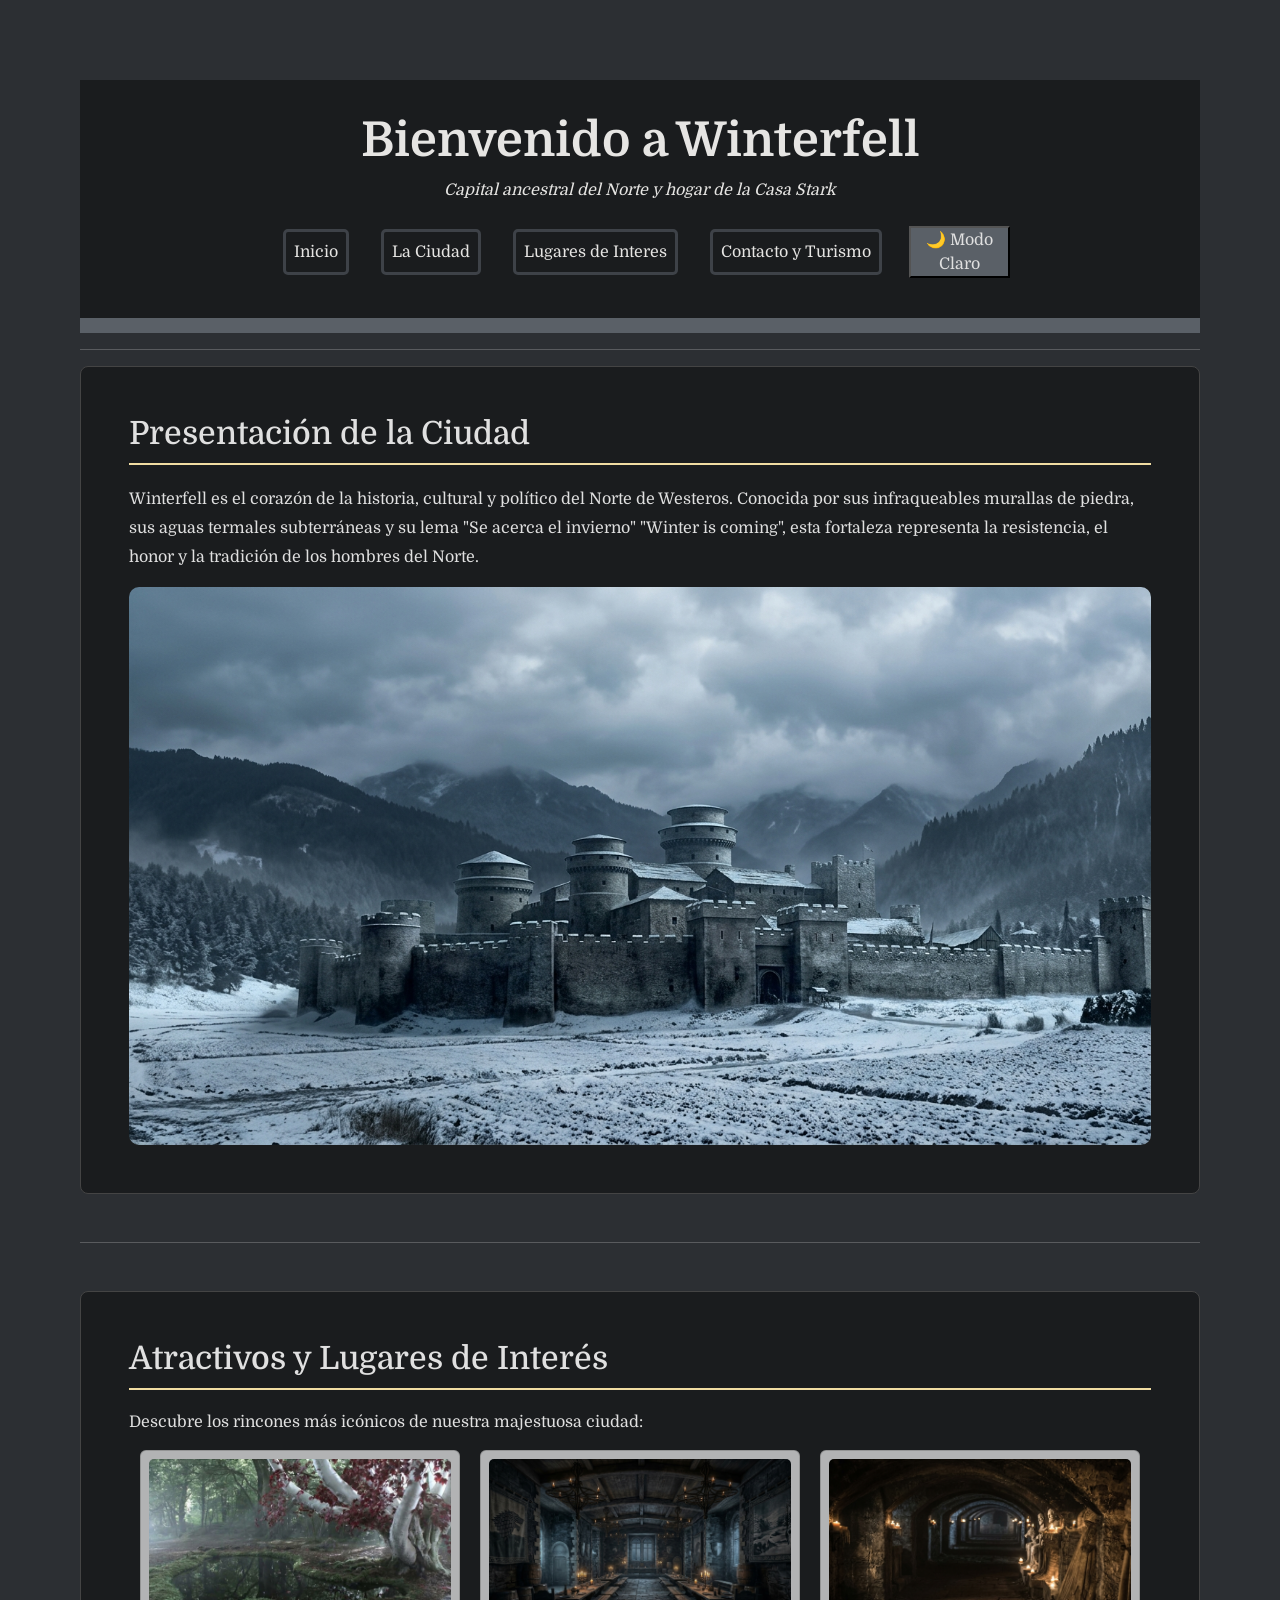
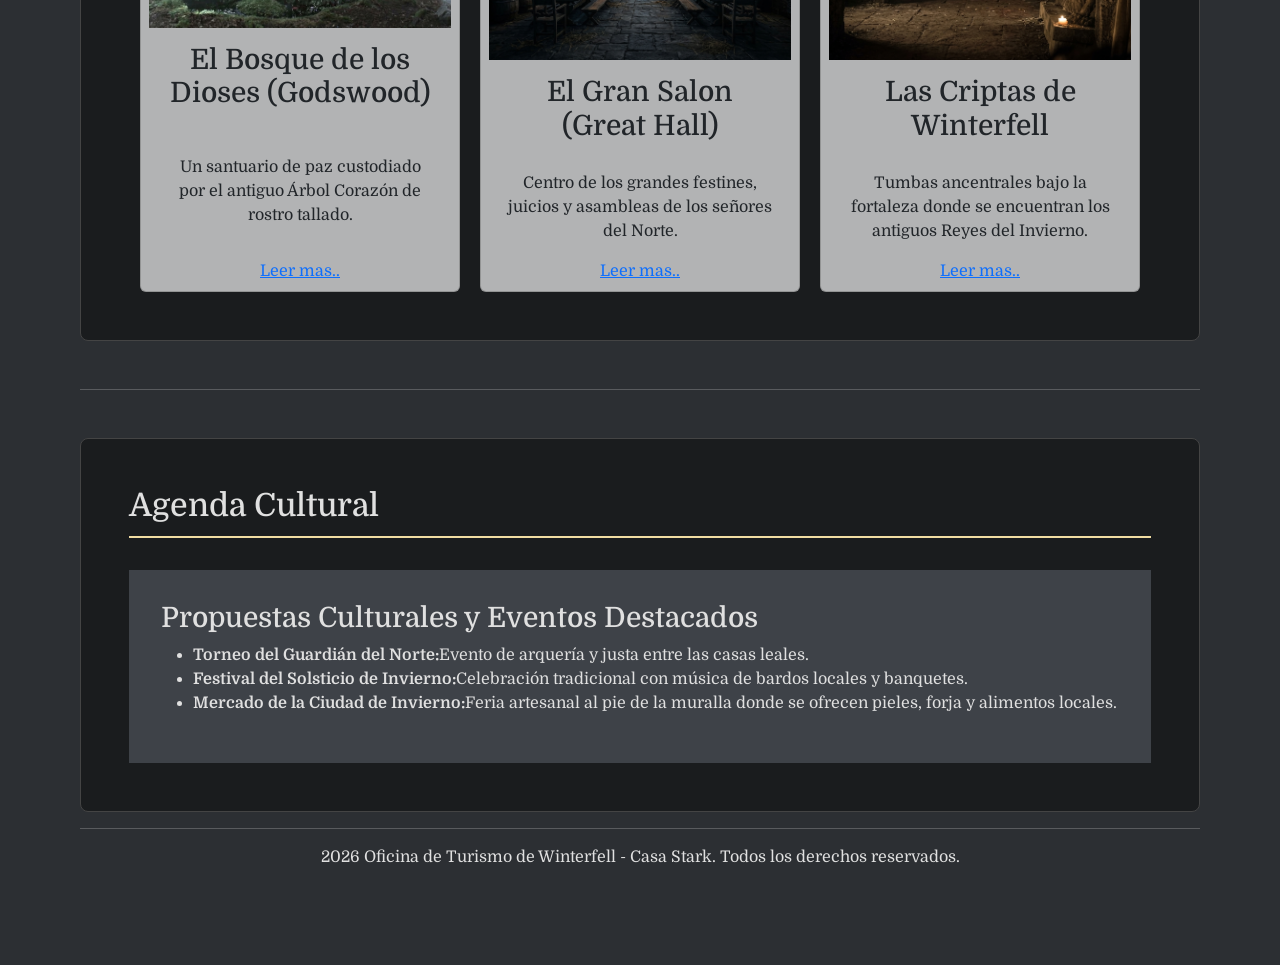
<file: index.html>
<!doctype html>
<html lang="es">
  <head>
    <meta charset="UTF-8" />
    <meta name="viewport" content="width=device-width, initial-scale=1.0" />
    <title>Ciudad de Winterfell</title>

    <link rel="preconnect" href="https://fonts.googleapis.com" />
    <link rel="preconnect" href="https://fonts.gstatic.com" crossorigin />
    <link
      href="https://fonts.googleapis.com/css2?family=Domine:wght@400..700&display=swap"
      rel="stylesheet"
    />
    <link
      href="https://cdn.jsdelivr.net/npm/bootstrap@5.3.8/dist/css/bootstrap.min.css"
      rel="stylesheet"
      integrity="sha384-sRIl4kxILFvY47J16cr9ZwB07vP4J8+LH7qKQnuqkuIAvNWLzeN8tE5YBujZqJLB"
      crossorigin="anonymous"
    />

    <link rel="stylesheet" href="css/estilos.css" />
  </head>

  <body>
    <header>
      <h1>Bienvenido a Winterfell</h1>
      <p>Capital ancestral del Norte y hogar de la Casa Stark</p>

      <nav class="navbar navbar-expand bg-1">
        <div class="container-fluid">
          <div class="nav-overflow" data-bs-toggle="nav-overflow">
            <ul class="nav navbar-nav">
              <li class="nav-item">
                <a class="nav-link" aria-current="page" href="./index.html"
                  >Inicio</a
                >
              </li>
              <li class="nav-item">
                <a class="nav-link" href="./ciudad.html">La Ciudad</a>
              </li>
              <li class="nav-item">
                <a class="nav-link" href="./lugares.html">Lugares de Interes</a>
              </li>
              <li class="nav-item">
                <a class="nav-link" href="./contacto.html"
                  >Contacto y Turismo</a
                >
              </li>
            </ul>
          </div>
        </div>
        <button id="btn-modo">🌙 Modo Claro</button>
      </nav>
    </header>

    <hr />

    <main>
      <section id="Presentación">
        <h2>Presentación de la Ciudad</h2>
        <p>
          Winterfell es el corazón de la historia, cultural y político del Norte
          de Westeros. Conocida por sus infraqueables murallas de piedra, sus
          aguas termales subterráneas y su lema "Se acerca el invierno" "Winter
          is coming", esta fortaleza representa la resistencia, el honor y la
          tradición de los hombres del Norte.
        </p>
        <img
          src="img/winterfell.jpg"
          width="1250"
          alt="Vista panóramica de Winterfell"
        />
      </section>

      <hr />

      <section id="lugares-destacados">
        <h2>Atractivos y Lugares de Interés</h2>
        <p>Descubre los rincones más icónicos de nuestra majestuosa ciudad:</p>
        <div>
          <article class="card p-2" style="max-width: 320px">
            <img
              src="./img/bosque-de-los-dioses.jpg"
              class="card-img-top"
              alt="Vista del bosque de los dioses"
            />
            <div class="card-body">
              <h3 class="card-title">El Bosque de los Dioses (Godswood)</h3>
              <p class="card-text">
                Un santuario de paz custodiado por el antiguo Árbol Corazón de
                rostro tallado.
              </p>
            </div>
            <a href="#">Leer mas..</a>
          </article>

          <article class="card p-2" style="max-width: 320px">
            <img
              src="./img/gran-salon-de-winterfell.jpg"
              class="card-img-top"
              alt="Vista del Gran Salon de winterfell"
            />
            <div class="card-body">
              <h3 class="card-title">El Gran Salon (Great Hall)</h3>
              <p class="card-text">
                Centro de los grandes festines, juicios y asambleas de los
                señores del Norte.
              </p>
            </div>
            <a href="#">Leer mas..</a>
          </article>

          <article class="card p-2" style="max-width: 320px">
            <img
              src="./img/criptas-de-winterfell.jpg"
              class="card-img-top"
              alt="Vista de Las Criptas de Winterfell"
            />
            <div class="card-body">
              <h3 class="card-title">Las Criptas de Winterfell</h3>
              <p class="card-text">
                Tumbas ancentrales bajo la fortaleza donde se encuentran los
                antiguos Reyes del Invierno.
              </p>
            </div>
            <a href="#">Leer mas..</a>
          </article>
        </div>
      </section>

      <hr />

      <section id="agenda-cultural">
        <h2>Agenda Cultural</h2>

        <aside>
          <h3>Propuestas Culturales y Eventos Destacados</h3>
          <ul>
            <li>
              <strong>Torneo del Guardián del Norte:</strong>Evento de arquería
              y justa entre las casas leales.
            </li>
            <li>
              <strong>Festival del Solsticio de Invierno:</strong>Celebración
              tradicional con música de bardos locales y banquetes.
            </li>
            <li>
              <strong>Mercado de la Ciudad de Invierno:</strong>Feria artesanal
              al pie de la muralla donde se ofrecen pieles, forja y alimentos
              locales.
            </li>
          </ul>
        </aside>
      </section>
    </main>

    <hr />

    <footer>
      <p>
        2026 Oficina de Turismo de Winterfell - Casa Stark. Todos los derechos
        reservados.
      </p>
    </footer>

    <script
      src="https://cdn.jsdelivr.net/npm/bootstrap@5.3.8/dist/js/bootstrap.bundle.min.js"
      integrity="sha384-FKyoEForCGlyvwx9Hj09JcYn3nv7wiPVlz7YYwJrWVcXK/BmnVDxM+D2scQbITxI"
      crossorigin="anonymous"
    ></script>
    <script src="./js/mail.js"></script>
  </body>
</html>
</file>
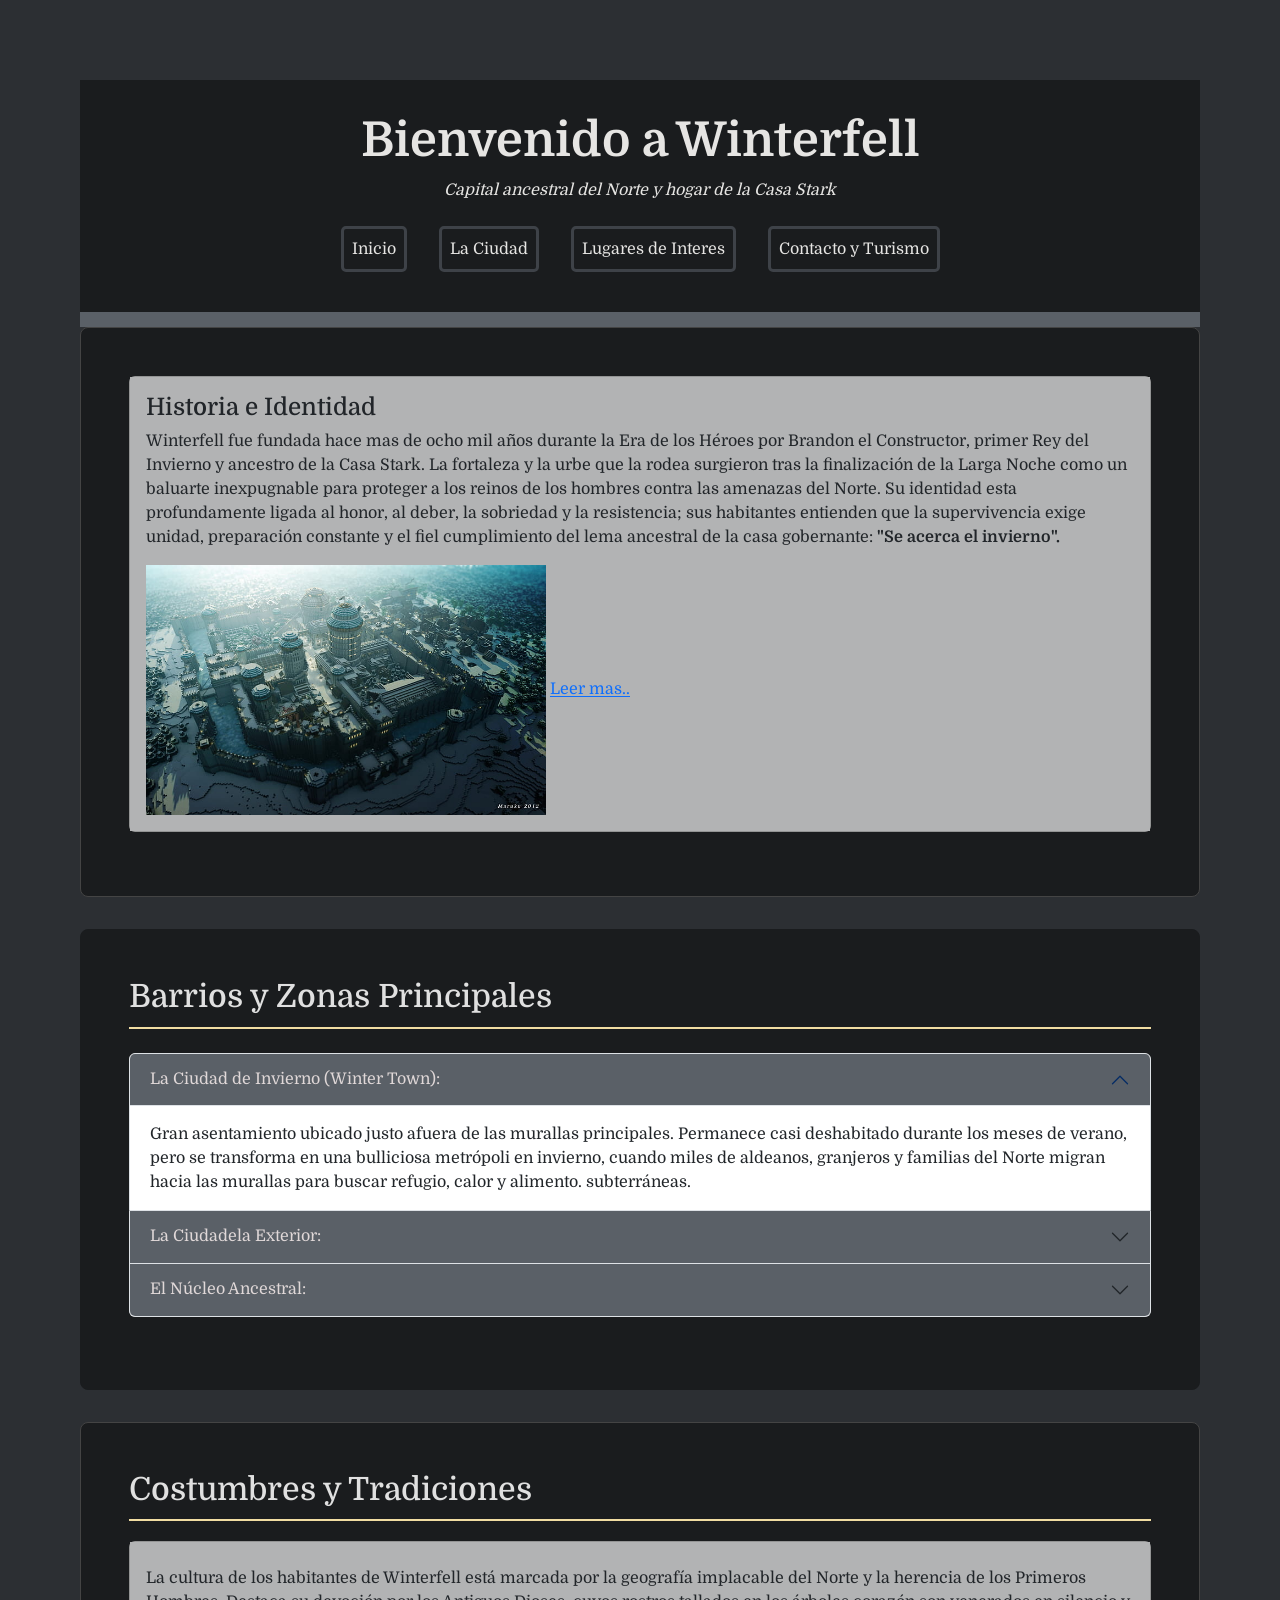
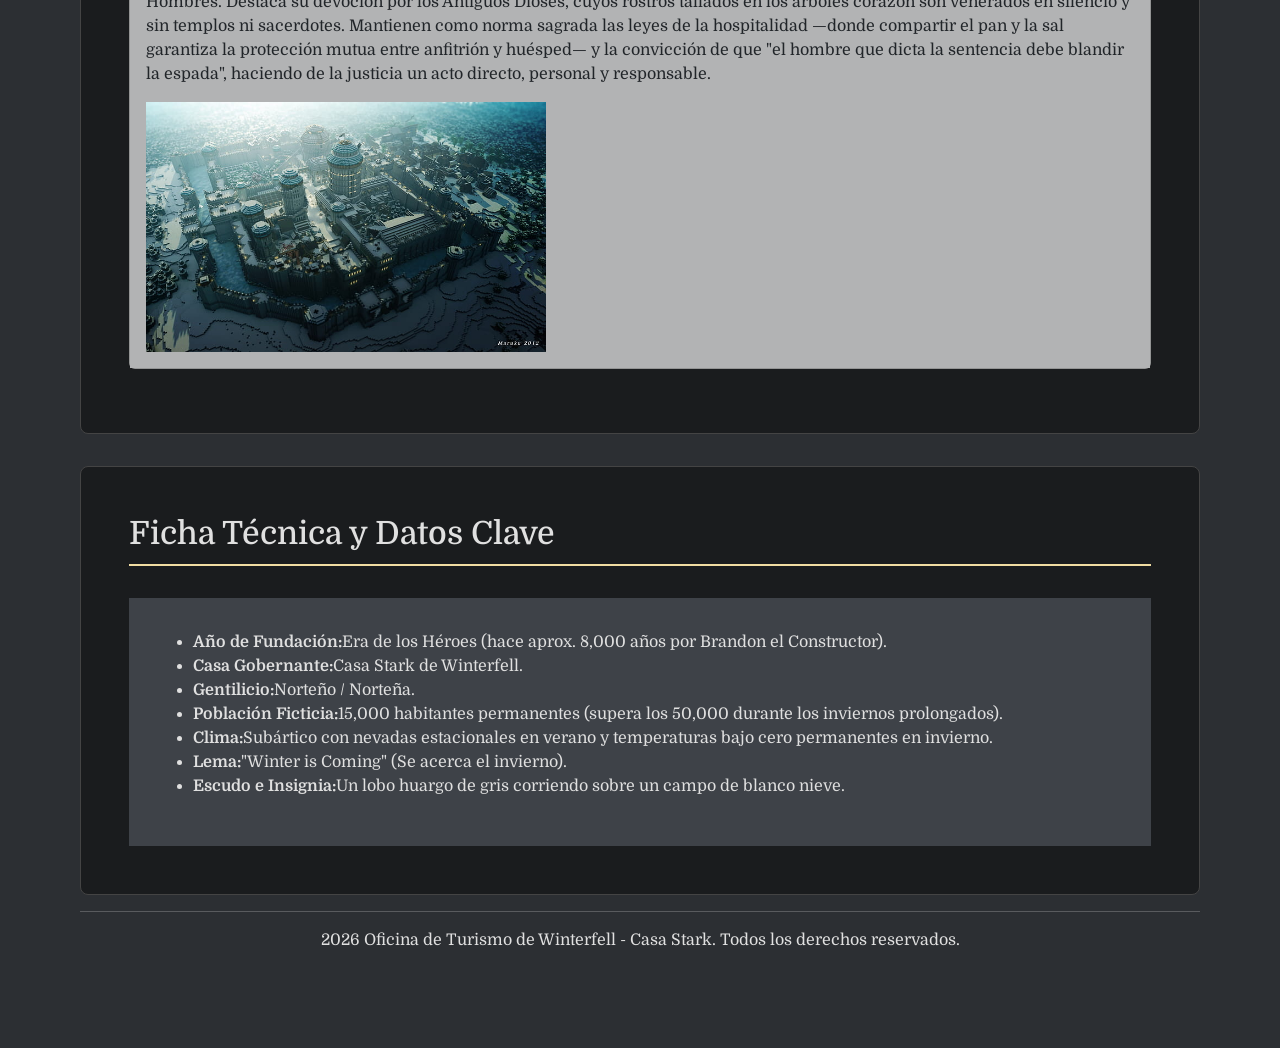
<file: ciudad.html>
<!doctype html>
<html lang="es">
  <head>
    <meta charset="UTF-8" />
    <meta name="viewport" content="width=device-width, initial-scale=1.0" />
    <title>Document</title>
    <link rel="preconnect" href="https://fonts.googleapis.com" />
    <link rel="preconnect" href="https://fonts.gstatic.com" crossorigin />
    <link
      href="https://fonts.googleapis.com/css2?family=Domine:wght@400..700&display=swap"
      rel="stylesheet"
    />
    <link
      href="https://cdn.jsdelivr.net/npm/bootstrap@5.3.8/dist/css/bootstrap.min.css"
      rel="stylesheet"
      integrity="sha384-sRIl4kxILFvY47J16cr9ZwB07vP4J8+LH7qKQnuqkuIAvNWLzeN8tE5YBujZqJLB"
      crossorigin="anonymous"
    />

    <link rel="stylesheet" href="css/estilos.css" />
  </head>

  <body>
    <header>
      <h1>Bienvenido a Winterfell</h1>
      <p>Capital ancestral del Norte y hogar de la Casa Stark</p>
      <nav class="navbar navbar-expand bg-1">
        <div class="container-fluid">
          <div class="nav-overflow" data-bs-toggle="nav-overflow">
            <ul class="nav navbar-nav">
              <li class="nav-item">
                <a class="nav-link" aria-current="page" href="./index.html"
                  >Inicio</a
                >
              </li>
              <li class="nav-item">
                <a class="nav-link" href="./ciudad.html">La Ciudad</a>
              </li>
              <li class="nav-item">
                <a class="nav-link" href="./lugares.html">Lugares de Interes</a>
              </li>
              <li class="nav-item">
                <a class="nav-link" href="./contacto.html"
                  >Contacto y Turismo</a
                >
              </li>
            </ul>
          </div>
        </div>
      </nav>
    </header>
    <main>
      <div class="historia-principal">
        <section id="historia">
          <div class="card w-100 mb-3">
            <div class="card-body">
              <h4 class="card-title">Historia e Identidad</h4>
              <p class="card-text">
                Winterfell fue fundada hace mas de ocho mil años durante la Era
                de los Héroes por Brandon el Constructor, primer Rey del
                Invierno y ancestro de la Casa Stark. La fortaleza y la urbe que
                la rodea surgieron tras la finalización de la Larga Noche como
                un baluarte inexpugnable para proteger a los reinos de los
                hombres contra las amenazas del Norte. Su identidad esta
                profundamente ligada al honor, al deber, la sobriedad y la
                resistencia; sus habitantes entienden que la supervivencia exige
                unidad, preparación constante y el fiel cumplimiento del lema
                ancestral de la casa gobernante:
                <strong>"Se acerca el invierno".</strong>
              </p>
              <img
                src="./img/ciudad-winterfell.jpg"
                alt="vista de la ciudad desde el cierlo"
              />
              <a href="#" class="btn-solid theme-primary">Leer mas..</a>
            </div>
          </div>
        </section>
      </div>
      <section id="zonas-principales">
        <h2>Barrios y Zonas Principales</h2>
        <div class="accordion my-4" id="acordeonWinterfell">
          <div class="accordion-item">
            <h3 class="accordion-header" id="encabezadoUno">
              <button
                class="accordion-button"
                type="button"
                data-bs-toggle="collapse"
                data-bs-target="#panelUno"
                aria-expanded="true"
                aria-controls="panelUno"
              >
                La Ciudad de Invierno (Winter Town):
              </button>
            </h3>
            <div
              id="panelUno"
              class="accordion-collapse collapse show"
              aria-labelledby="encabezadoUno"
              data-bs-parent="#acordeonWinterfell"
            >
              <div class="accordion-body">
                Gran asentamiento ubicado justo afuera de las murallas
                principales. Permanece casi deshabitado durante los meses de
                verano, pero se transforma en una bulliciosa metrópoli en
                invierno, cuando miles de aldeanos, granjeros y familias del
                Norte migran hacia las murallas para buscar refugio, calor y
                alimento. subterráneas.
              </div>
            </div>
          </div>

          <div class="accordion-item">
            <h3 class="accordion-header" id="encabezadoDos">
              <button
                class="accordion-button collapsed"
                type="button"
                data-bs-toggle="collapse"
                data-bs-target="#panelDos"
                aria-expanded="false"
                aria-controls="panelDos"
              >
                La Ciudadela Exterior:
              </button>
            </h3>
            <div
              id="panelDos"
              class="accordion-collapse collapse"
              aria-labelledby="encabezadoDos"
              data-bs-parent="#acordeonWinterfell"
            >
              <div class="accordion-body">
                Zona fortificada comprendida entre el foso y la muralla
                exterior. Alberga las caballerizas, los establos, los almacenes
                de víveres, las herraderías y las viviendas del personal de
                guardia y artesanos permanentes.
              </div>
            </div>
          </div>
          <div class="accordion-item">
            <h3 class="accordion-header" id="encabezadoDos">
              <button
                class="accordion-button collapsed"
                type="button"
                data-bs-toggle="collapse"
                data-bs-target="#panelDos"
                aria-expanded="false"
                aria-controls="panelDos"
              >
                El Núcleo Ancestral:
              </button>
            </h3>
            <div
              id="panelDos"
              class="accordion-collapse collapse"
              aria-labelledby="encabezadoDos"
              data-bs-parent="#acordeonWinterfell"
            >
              <div class="accordion-body">
                La sección más antigua e interior del complejo, construida
                alrededor de la Torre Rota y los baños térmicos. Es el centro
                administrativo y político desde donde la Casa Stark gobierna el
                Norte.
              </div>
            </div>
          </div>
        </div>
      </section>
      <div class="costumbres">
        <section id="historia">
          <h2>Costumbres y Tradiciones</h2>
          <div class="card w-100 mb-3">
            <div class="card-body">
              <h4 class="card-title"></h4>
              <p class="card-text">
                La cultura de los habitantes de Winterfell está marcada por la
                geografía implacable del Norte y la herencia de los Primeros
                Hombres. Destaca su devoción por los Antiguos Dioses, cuyos
                rostros tallados en los árboles corazón son venerados en
                silencio y sin templos ni sacerdotes. Mantienen como norma
                sagrada las leyes de la hospitalidad —donde compartir el pan y
                la sal garantiza la protección mutua entre anfitrión y huésped—
                y la convicción de que "el hombre que dicta la sentencia debe
                blandir la espada", haciendo de la justicia un acto directo,
                personal y responsable.
              </p>
              <img
                src="./img/ciudad-winterfell.jpg"
                alt="vista de la ciudad desde el cierlo"
              />
            </div>
          </div>
        </section>
      </div>
      <section id="agenda-cultural">
        <h2>Ficha Técnica y Datos Clave</h2>

        <aside>
          <ul>
            <li>
              <strong>Año de Fundación:</strong>Era de los Héroes (hace aprox.
              8,000 años por Brandon el Constructor).
            </li>
            <li><strong>Casa Gobernante:</strong>Casa Stark de Winterfell.</li>
            <li><strong>Gentilicio:</strong>Norteño / Norteña.</li>
            <li>
              <strong>​Población Ficticia:</strong>15,000 habitantes permanentes
              (supera los 50,000 durante los inviernos prolongados).
            </li>
            <li>
              <strong>Clima:</strong>Subártico con nevadas estacionales en
              verano y temperaturas bajo cero permanentes en invierno.
            </li>
            <li>
              <strong>Lema:</strong>"Winter is Coming" (Se acerca el invierno).
            </li>
            <li>
              <strong>Escudo e Insignia:</strong>Un lobo huargo de gris
              corriendo sobre un campo de blanco nieve.
            </li>
          </ul>
        </aside>
      </section>
    </main>

    <hr />

    <footer>
      <p>
        2026 Oficina de Turismo de Winterfell - Casa Stark. Todos los derechos
        reservados.
      </p>
    </footer>
    <script
      src="https://cdn.jsdelivr.net/npm/bootstrap@5.3.8/dist/js/bootstrap.bundle.min.js"
      integrity="sha384-FKyoEForCGlyvwx9Hj09JcYn3nv7wiPVlz7YYwJrWVcXK/BmnVDxM+D2scQbITxI"
      crossorigin="anonymous"
    ></script>
  </body>
</html>
</file>
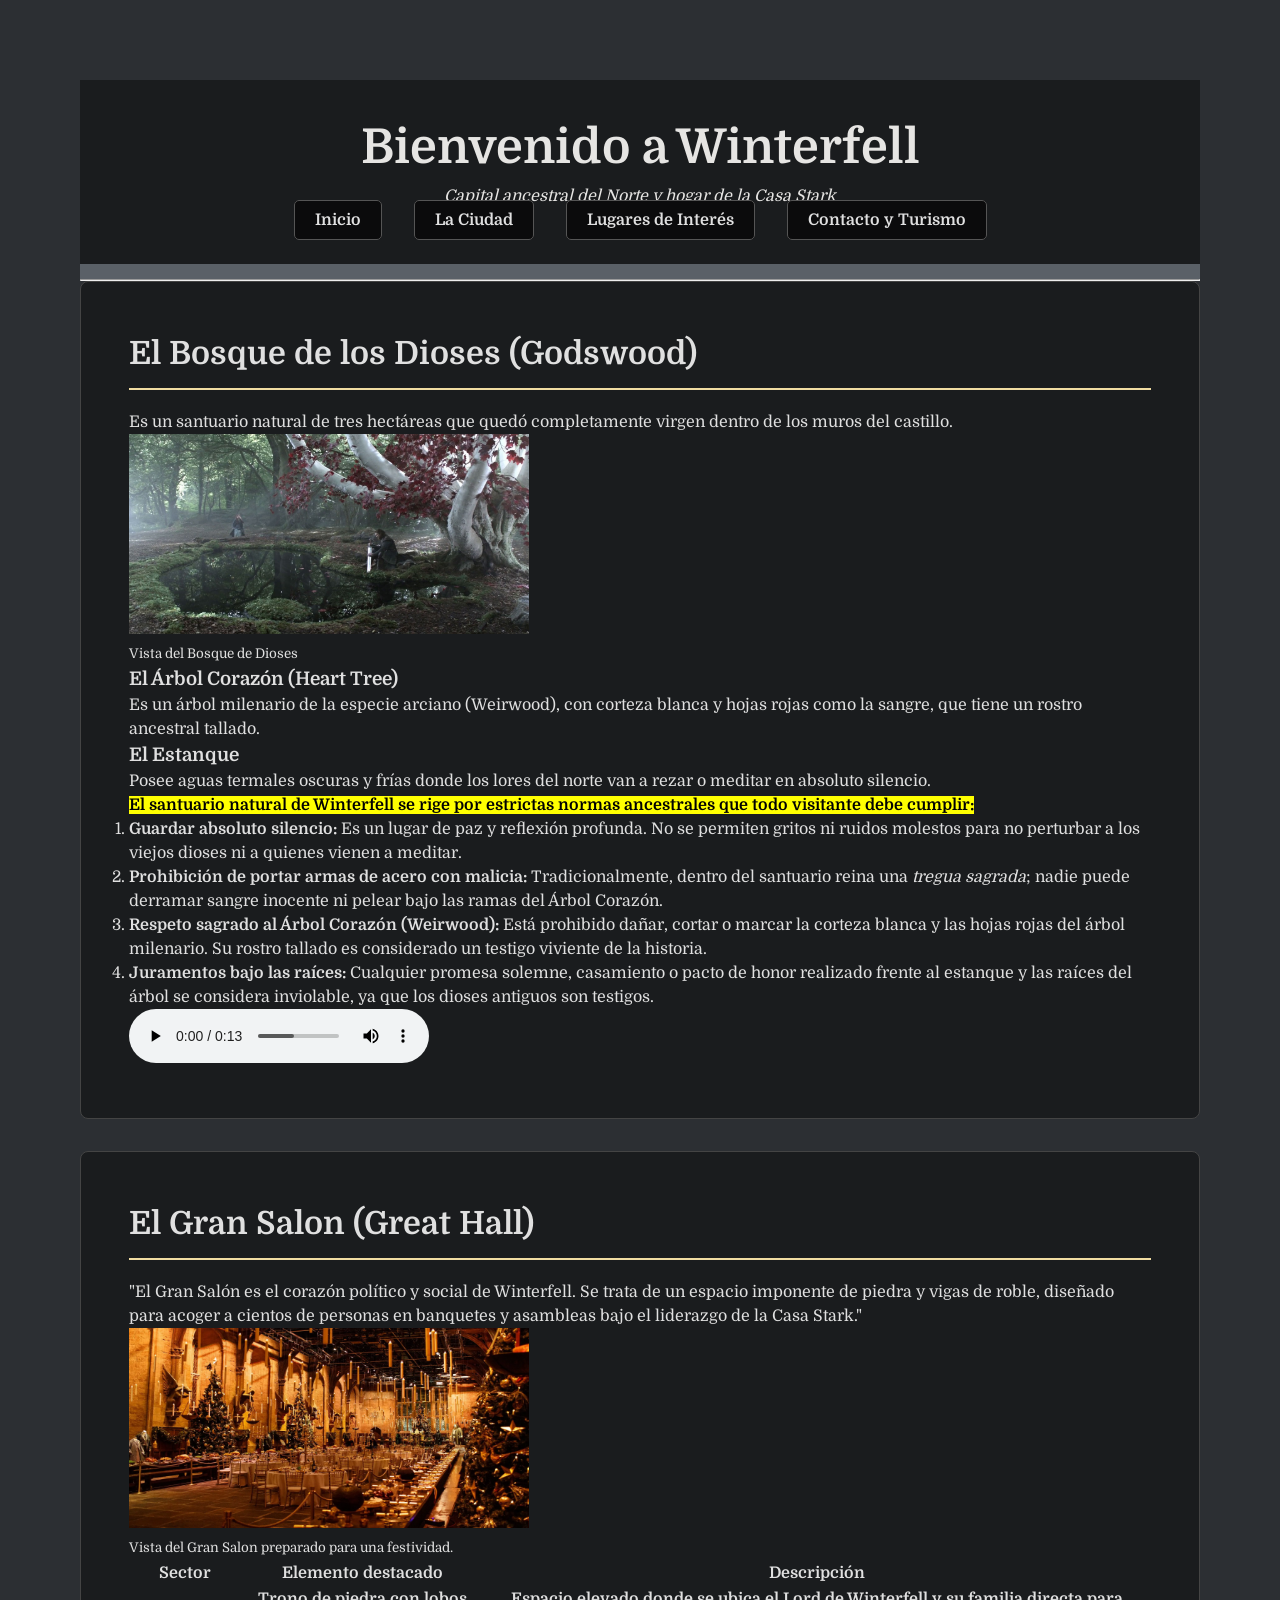
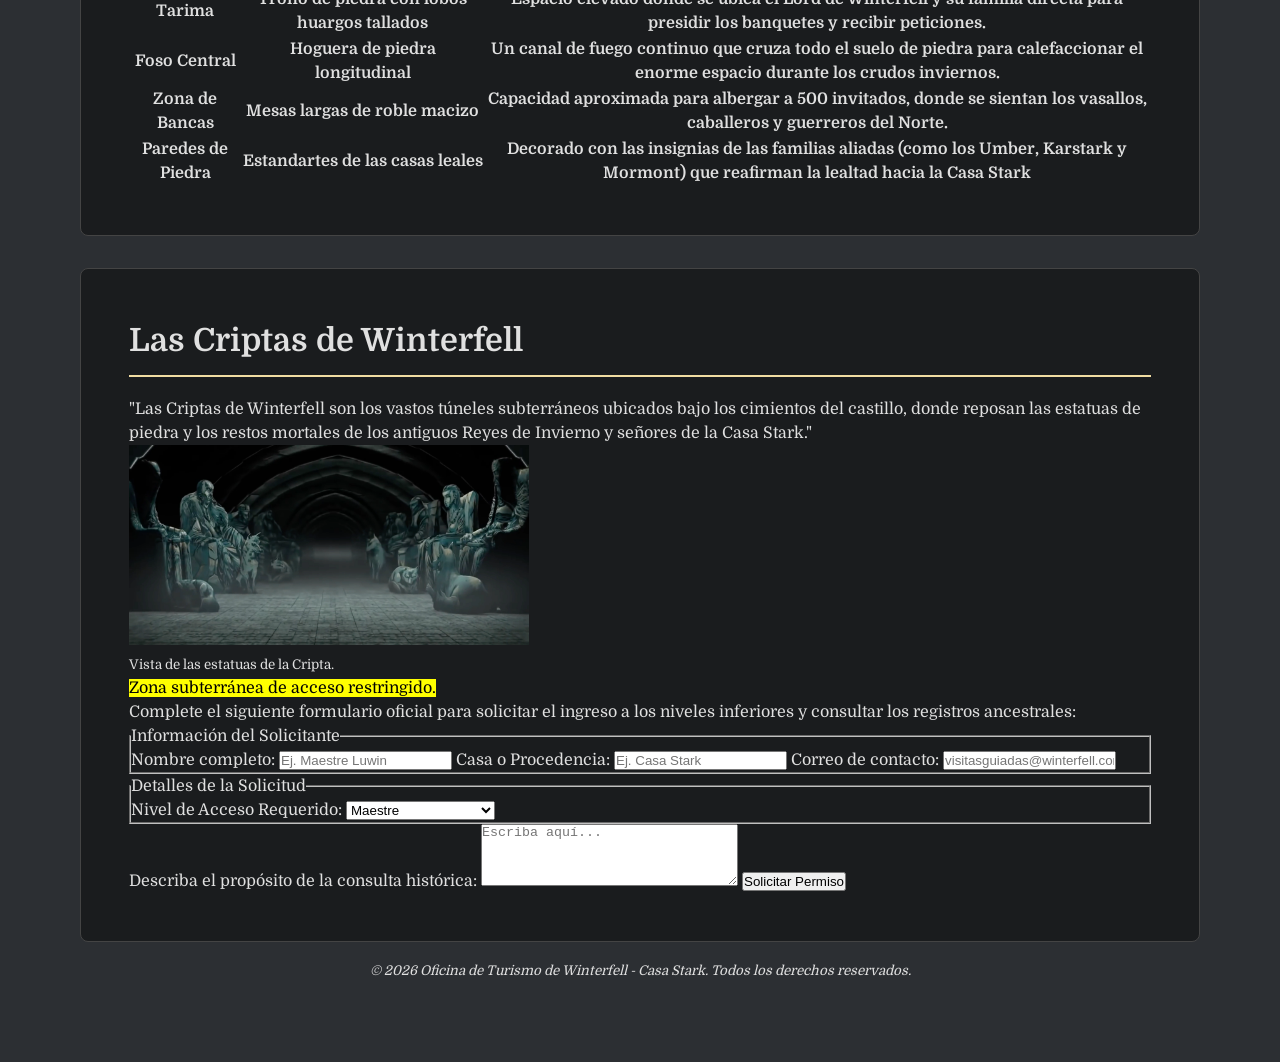
<file: lugares.html>
<!DOCTYPE html>
<html lang="es">
<head>
    <meta charset="UTF-8">
    <meta name="viewport" content="width=device-width, initial-scale=1.0">
    <title>Winterfell - Lugares de Interes</title>
    <link rel="preconnect" href="https://fonts.googleapis.com">
    <link rel="preconnect" href="https://fonts.gstatic.com" crossorigin>
    <link href="https://fonts.googleapis.com/css2?family=Domine:wght@400..700&display=swap" rel="stylesheet">
    <link rel="stylesheet" href="css/estilos.css">
</head>

<body>
    <header>
        <h1>Bienvenido a Winterfell</h1>
        <p>Capital ancestral del Norte y hogar de la Casa Stark</p>
        <nav>
            <ul>
                <li>
                    <a href="index.html">Inicio</a>
                </li>
                <li>
                    <a href="ciudad.html">La Ciudad</a>
                </li>
                <li>
                    <a href="lugares.html">Lugares de Interés</a>
                </li>
                <li>
                    <a href="contacto.html">Contacto y Turismo</a>
                </li>
            </ul>
        </nav>
    </header>

    <hr>

    <main>
        <section id="bosque-dioses">
            <h2>El Bosque de los Dioses (Godswood)</h2>
            <p>Es un santuario natural de tres hectáreas que quedó completamente virgen dentro de los muros del castillo.</p>
            <figure>
                <img src="img/bosque-de-dioses.jpg" alt="Aldeanoos en el Bosque de Dioses" 
                    width="400" height="200" loading="lazy">
                <figcaption><small>Vista del Bosque de Dioses</small></figcaption>
            </figure>

            <h3>El Árbol Corazón (Heart Tree)</h3>
            <p>Es un árbol milenario de la especie arciano (Weirwood), con corteza blanca y hojas rojas como la sangre, que tiene un rostro ancestral tallado.</p>
        
            <h3>El Estanque</h3>
            <p>Posee aguas termales oscuras y frías donde los lores del norte van a rezar o meditar en absoluto silencio.</p>
        
            <h4><mark>El santuario natural de Winterfell se rige por estrictas normas ancestrales que todo visitante debe cumplir:</mark></h4>
    
            <ol>
                <li>
                    <strong>Guardar absoluto silencio:</strong> 
                        Es un lugar de paz y reflexión profunda. No se permiten gritos ni ruidos molestos 
                        para no perturbar a los viejos dioses ni a quienes vienen a meditar.
                </li>
                <li>
                    <strong>Prohibición de portar armas de acero con malicia:</strong> 
                        Tradicionalmente, dentro del santuario reina una <em>tregua sagrada</em>; 
                        nadie puede derramar sangre inocente ni pelear bajo las ramas del Árbol Corazón.
                </li>
                <li>
                    <strong>Respeto sagrado al Árbol Corazón (Weirwood):</strong> 
                        Está prohibido dañar, cortar o marcar la corteza blanca y las hojas rojas del árbol milenario. 
                        Su rostro tallado es considerado un testigo viviente de la historia.
                </li>
                <li>
                    <strong>Juramentos bajo las raíces:</strong> 
                        Cualquier promesa solemne, casamiento o pacto de honor realizado frente al estanque
                        y las raíces del árbol se considera inviolable, ya que los dioses antiguos son testigos.
                </li>
            </ol>

            <audio controls>
                <source src="audio/audio-viento.mp3" type="audio/mpeg">
                Tu navegador no soporta el elemento de audio.
            </audio>
        </section>
            
        <section id="gran-salon">
            <h2>El Gran Salon (Great Hall)</h2>
            <p>"El Gran Salón es el corazón político y social de Winterfell. Se trata de un espacio imponente de piedra y vigas de roble, 
                diseñado para acoger a cientos de personas en banquetes y asambleas bajo el liderazgo de la Casa Stark."</p>

            <figure>
                <img src="img/gran-salon.jpg" alt="Gran Salon" 
                    width="400" height="200" loading="lazy">
                <figcaption><small>Vista del Gran Salon preparado para una festividad.</small></figcaption>
            </figure>

            <table>
                <thead>
                    <tr>
                        <th>Sector</th>
                        <th>Elemento destacado</th>
                        <th>Descripción</th>
                    </tr>
                </thead>
                <tbody>
                    <tr>
                        <th>Tarima</th>
                        <th>Trono de piedra con lobos huargos tallados</th>
                        <th>Espacio elevado donde se ubica el Lord de Winterfell 
                            y su familia directa para presidir los banquetes y recibir peticiones.</th>
                    </tr>
                    <tr>
                        <th>Foso Central</th>
                        <th>Hoguera de piedra longitudinal</th>
                        <th>Un canal de fuego continuo que cruza todo el suelo de piedra
                            para calefaccionar el enorme espacio durante los crudos inviernos.</th>
                    </tr>
                    <tr>
                        <th>Zona de Bancas</th>
                        <th>Mesas largas de roble macizo</th>
                        <th>Capacidad aproximada para albergar a 500 invitados,
                            donde se sientan los vasallos, caballeros y guerreros del Norte.</th>
                    </tr>
                    <tr>
                        <th>Paredes de Piedra</th>
                        <th>Estandartes de las casas leales</th>
                        <th>Decorado con las insignias de las familias aliadas 
                            (como los Umber, Karstark y Mormont) que reafirman la lealtad hacia la Casa Stark</th>
                    </tr>
                </tbody>
            </table>
        </section>

        <section id="criptas">
            <h2>Las Criptas de Winterfell</h2>
            <p>"Las Criptas de Winterfell son los vastos túneles subterráneos ubicados bajo los cimientos del castillo, 
                donde reposan las estatuas de piedra y los restos mortales de los antiguos Reyes de Invierno y señores de la Casa Stark."</p>
            
            <figure>
                <img src="img/criptas.jpg" alt="Criptas de Winterfell" 
                    width="400" height="200" loading="lazy">
                <figcaption><small>Vista de las estatuas de la Cripta.</small></figcaption>
            </figure>

            <p><mark>Zona subterránea de acceso restringido.</mark><br>Complete el siguiente formulario oficial
               para solicitar el ingreso a los niveles inferiores y consultar los registros ancestrales:</p>

            <form action="#" method="POST">
                <fieldset>
                    <legend>Información del Solicitante</legend>
            
                    <label for="nombre">Nombre completo:</label>
                    <input type="text" id="nombre" name="nombre" placeholder="Ej. Maestre Luwin" required>

                    <label for="casa">Casa o Procedencia:</label>
                    <input type="text" id="casa" name="casa" placeholder="Ej. Casa Stark">

                    <label for="email">Correo de contacto:</label>
                    <input type="email" id="email" name="email" placeholder="visitasguiadas@winterfell.com">
                </fieldset>

                <fieldset>
                    <legend>Detalles de la Solicitud</legend>

                    <label for="nivel-acceso">Nivel de Acceso Requerido:</label>
                    <select id="nivel-acceso" name="nivel_acceso">
                        <option value="maestre">Maestre</option>
                        <option value="guardian">Guardián de la Cripta</option>
                        <option value="familiar">Miembro de la Casa</option>
                    </select>
                </fieldset>
            
                    <label for="motivo">Describa el propósito de la consulta histórica:</label>
                    <textarea id="motivo" name="motivo" rows="4" cols="30" placeholder="Escriba aquí..."></textarea>

                <button type="submit">Solicitar Permiso</button>
            </form>
        </section>
    </main>

    <footer>
        <address>
            <small>© 2026 Oficina de Turismo de Winterfell - Casa Stark. Todos los derechos reservados.</small>
        </address>
    </footer>
</body>
</html>
</file>
<file: css/estilos.css>
* {
  margin: 0;
  padding: 0;
  box-sizing: border-box;
}

/*Contenedores: body, nava, heder, a, etc. Todos son contenedores distintos.*/

body {
  font-family: "Domine", serif;
  font-size: 16px;
  /* font family es para definir la fuente que voy a tener
        font size es el tamaño. Todo lo escrito en el body se reflejo en el cuerpo*/
  line-height: 1.5;
  /* line height Es el interlineado*/
  background-color: #2c2f33;
  /*Modificacion del color del fondo.*/

  color: #e0e0e0;
  /*con solo escribir "color" se sabe que modifica el color de la fuente de toda la pagina.*/

  margin: 3rem;
  /*el margen por lo general es segun cantidad de rem o pixeles- preguntar al profe para centralizar imagenes.*/
  padding: 2rem;
}

header {
  background-color: #1a1c1e; /*Color de fondo*/
  color: #e6e5e3; /* Color de la letra*/
  padding: 2rem;
  text-align: center;
  border-bottom: solid #5a6067 15px; /*Borde inferior para separar*/
  display: flex; /*flexbox para centrar*/
  flex-direction: column; /*Elem verticales*/
  align-items: center; /*Centrar pero de forma horizontal*/
  gap: 1, 3rem; /*Espacio entre los titulos, sub, etc.*/
}

header h1 {
  font-size: 3rem; /*Agrandar titulo*/
  font-weight: bold; /*Negrita*/
}

header p {
  font-style: italic;
  font-size: 1, 2rem;
}

header .nav-link {
  color: #e6e5e3;
  border: solid #3e4248;
}
navbar {
  background-color: rgb(11, 11, 12);
}

body.oscuro {
  background-color: #e0d8d8;
  color: #3b3a3a;
}
header nav button {
  background-color: #5a6067;
  color: #e0e0e0;
  border-color: #1a1c1e, 2px;
}

nav ul {
  display: flex; /* display - Lo convierte en un contenedor flexible (que va a poder cambiar de posicion) */
  gap: 2rem; /* gap - es la separacion que puede haber entre un contenedor (li)y otro contenedor.*/
  flex-direction: row; /* flex-direction - direccion que va a tener (fila, columna, etc)*/
  justify-content: center; /*justify-content - la posicion (si se encuentra a la iz, der, centrado)*/
  list-style: none; /*list-style - le saca el puntito a la lista.*/
}

header nav a {
  text-decoration: none; /*Quitar subrayado*/
  color: #e0e0e0;
  border: 1px solid #555; /*Borde del boton*/
  padding: 10px 20px;
  border-radius: 5px; /*Bordes rodeados*/
  font-weight: bold;
  background-color: rgb(11, 11, 12);
}

header nav a:hover {
  background-color: #71767c; /*Fondo del boton*/
}

main {
  max-width: 1200px; /*Para el ancho del contenido principal*/
  margin: 0, 4rem;
  display: flex;
  flex-direction: column;
  gap: 2rem;
}

section {
  background-color: #1a1c1e;
  padding: 3rem;
  border: 1px solid #444;
  border-radius: 8px;
}

section h2 {
  font-size: 2em;
  border-bottom: 2px solid #f0dca2;
  padding-bottom: 10px;
  margin-bottom: 20px;
}

#Presentación p {
  line-height: 1.8;
  /*No se muy bien como se usan los #*/
}

#Presentación img {
  /*Preguntar al profe*/
  max-width: 100%; /*Adaptar la imagen*/
  height: auto;
  border-radius: 10px;
}

#lugares-destacados div article {
  background-color: #b2b3b4;
  text-align: center;
  display: flex;
  flex-direction: column;
  align-items: center;
  padding: 2rem;
  gap: 1, 5rem;
}

#lugares-destacados div {
  display: flex; /* Pone las tarjetas en fila, una al lado de la otra */
  justify-content: center; /* Las centra horizontalmente en la pantalla */
  gap: 20px; /* Espacio de separación entre cada tarjeta */
  flex-wrap: wrap; /* Permite que bajen en pantallas pequeñas (celulares) */
}

#historia div {
  background-color: #b2b3b4;
}

.card img {
  height: 250px;
  max-width: 400px;
}

#lugares-destacados img {
  max-width: 100%;
  height: auto;
}

#agenda-cultural h2 {
  margin-bottom: 2rem;
}

#agenda-cultural aside {
  padding: 2rem;
  background-color: #3e4248;
  border-radius: 0, 5rem;
}

#zonas-principales div button {
  background-color: #5a6067;
  color: #e0d8d8;
}
#zonas-principales {
  border-color: #1a1c1e;
}
footer {
  font-size: 1rem;
  text-align: center;
  margin-top: 1rem;
}
</file>
